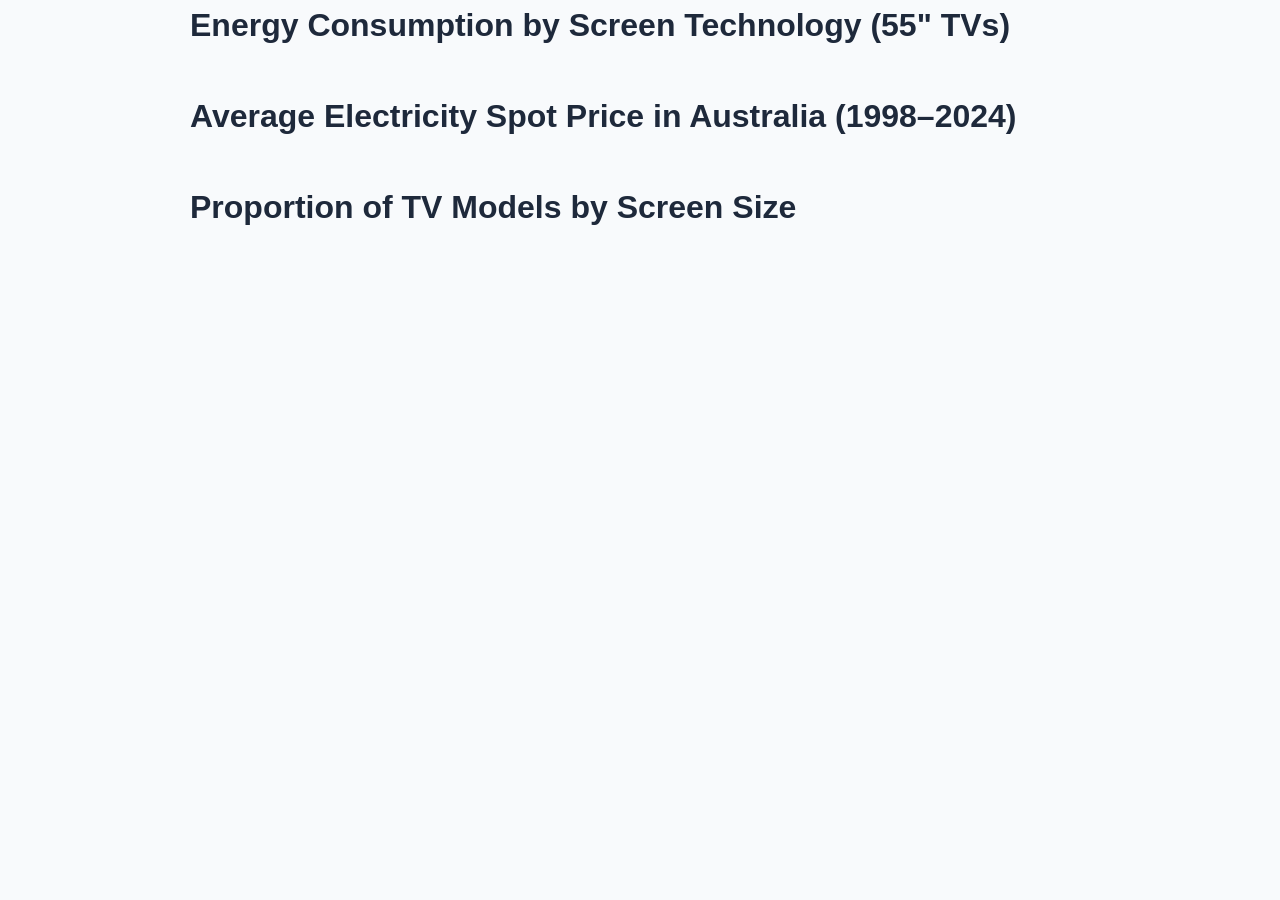
<file: Exercise 5/index.html>
<!DOCTYPE html>
<html lang="en">
<head>
    <meta charset="UTF-8">
    <meta name="viewport" content="width=device-width, initial-scale=1.0">
    <title>Exercise 5.3 - Donut Chart</title>
    <link rel="stylesheet" href="css/style.css">
</head>
<body>
    <div class="responsive-svg-container">
        <h1>Energy Consumption by Screen Technology (55" TVs)</h1>
        <!-- 5.1 Bar Chart -->
        <div id="bar-chart"></div>

        <h1 style="margin-top: 40px;">Average Electricity Spot Price in Australia (1998–2024)</h1>
        <!-- 5.2 Line Chart -->
        <div id="line-chart"></div>

        <h1 style="margin-top: 40px;">Proportion of TV Models by Screen Size</h1>
        <!-- 5.3 Donut Chart Container -->
        <div id="donut-chart"></div>
    </div>

    <!-- D3 v7 Library -->
    <script src="https://d3js.org/d3.v7.min.js"></script>
    
    <!-- Scripts for all 3 charts -->
    <script src="js/vertical_bar_chart.js"></script>
    <script src="js/line-chart.js"></script>
    <script src="js/donut-chart.js"></script>
</body>
</html>
</file>
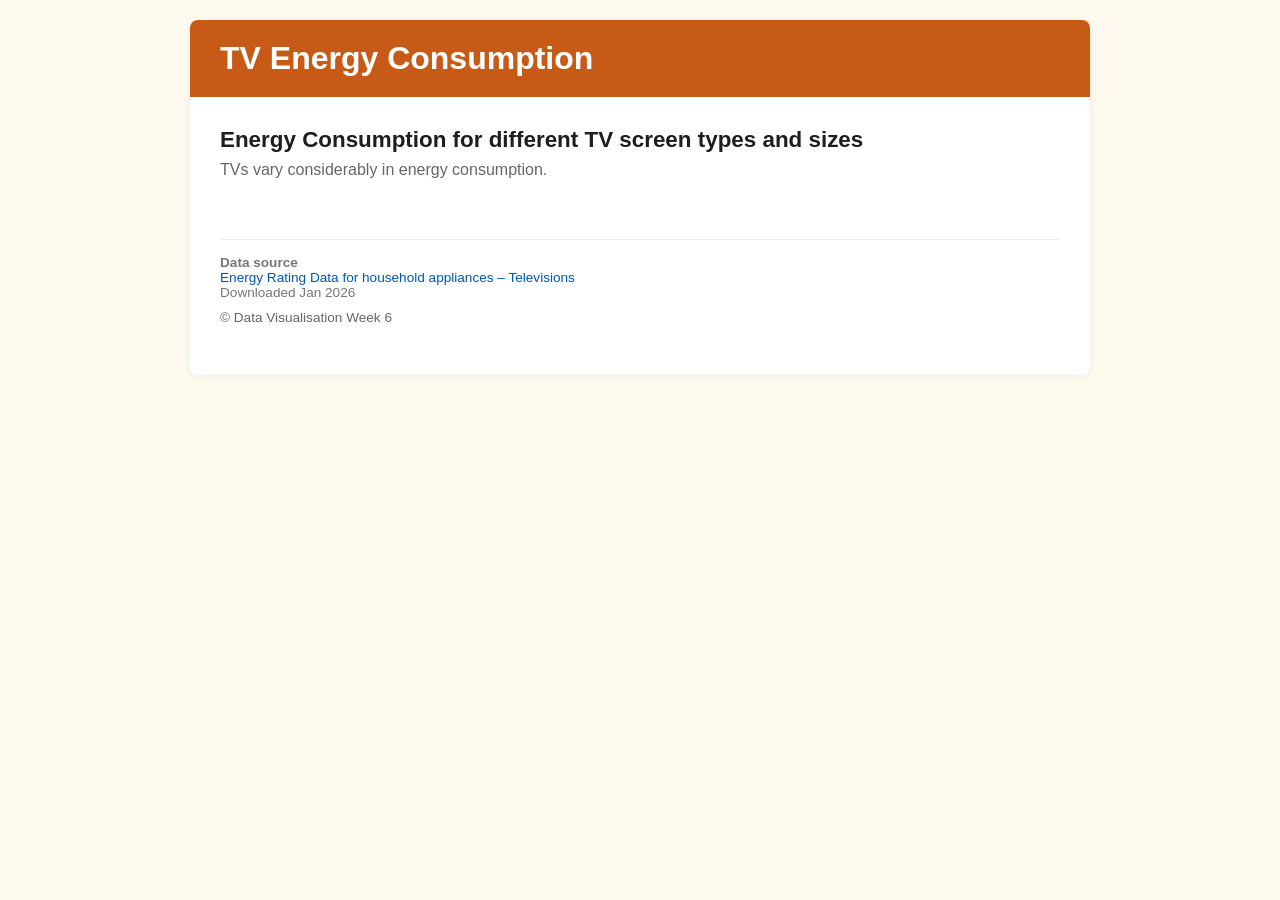
<file: Exercise 6/index.html>
<!DOCTYPE html>
<html lang="en">
<head>
    <meta charset="UTF-8">
    <meta name="viewport" content="width=device-width, initial-scale=1.0">
    <title>Exercise 6.3 - Scatterplot</title>
    <link rel="stylesheet" href="css/base.css">
    <link rel="stylesheet" href="css/visualisation.css">
</head>
<body>

    <div class="container">
        <header class="header-banner">
            <h1>TV Energy Consumption</h1>
        </header>

        <main class="content-body">
            <h2>Energy Consumption for different TV screen types and sizes</h2>
            <p>TVs vary considerably in energy consumption.</p>

            <!-- Top Screen Tech Filters -->
            <div id="filters_screen"></div>

            <!-- Histogram Container -->
            <div id="histogram" class="responsive-svg-container"></div>

            <!-- Bottom Screen Size Filters -->
            <div id="filters_size"></div>

            <!-- Step: Scatterplot Container -->
            <div id="scatterplot" class="responsive-svg-container" style="margin-top: 40px;"></div>

            <footer>
                <strong>Data source</strong><br>
                <a href="#">Energy Rating Data for household appliances – Televisions</a><br>
                <span>Downloaded Jan 2026</span>
                <p style="margin-top: 10px;">&copy; Data Visualisation Week 6</p>
            </footer>
        </main>
    </div>

    <!-- D3 Library -->
    <script src="https://d3js.org/d3.v7.min.js"></script>

    <!-- JS Files in strict order -->
    <script src="js/shared-constants.js"></script>
    <script src="js/histogram.js"></script>
    <script src="js/scatterplot.js"></script>
    <script src="js/interactions.js"></script>
    <script src="js/load-data.js"></script>
</body>
</html>
</file>
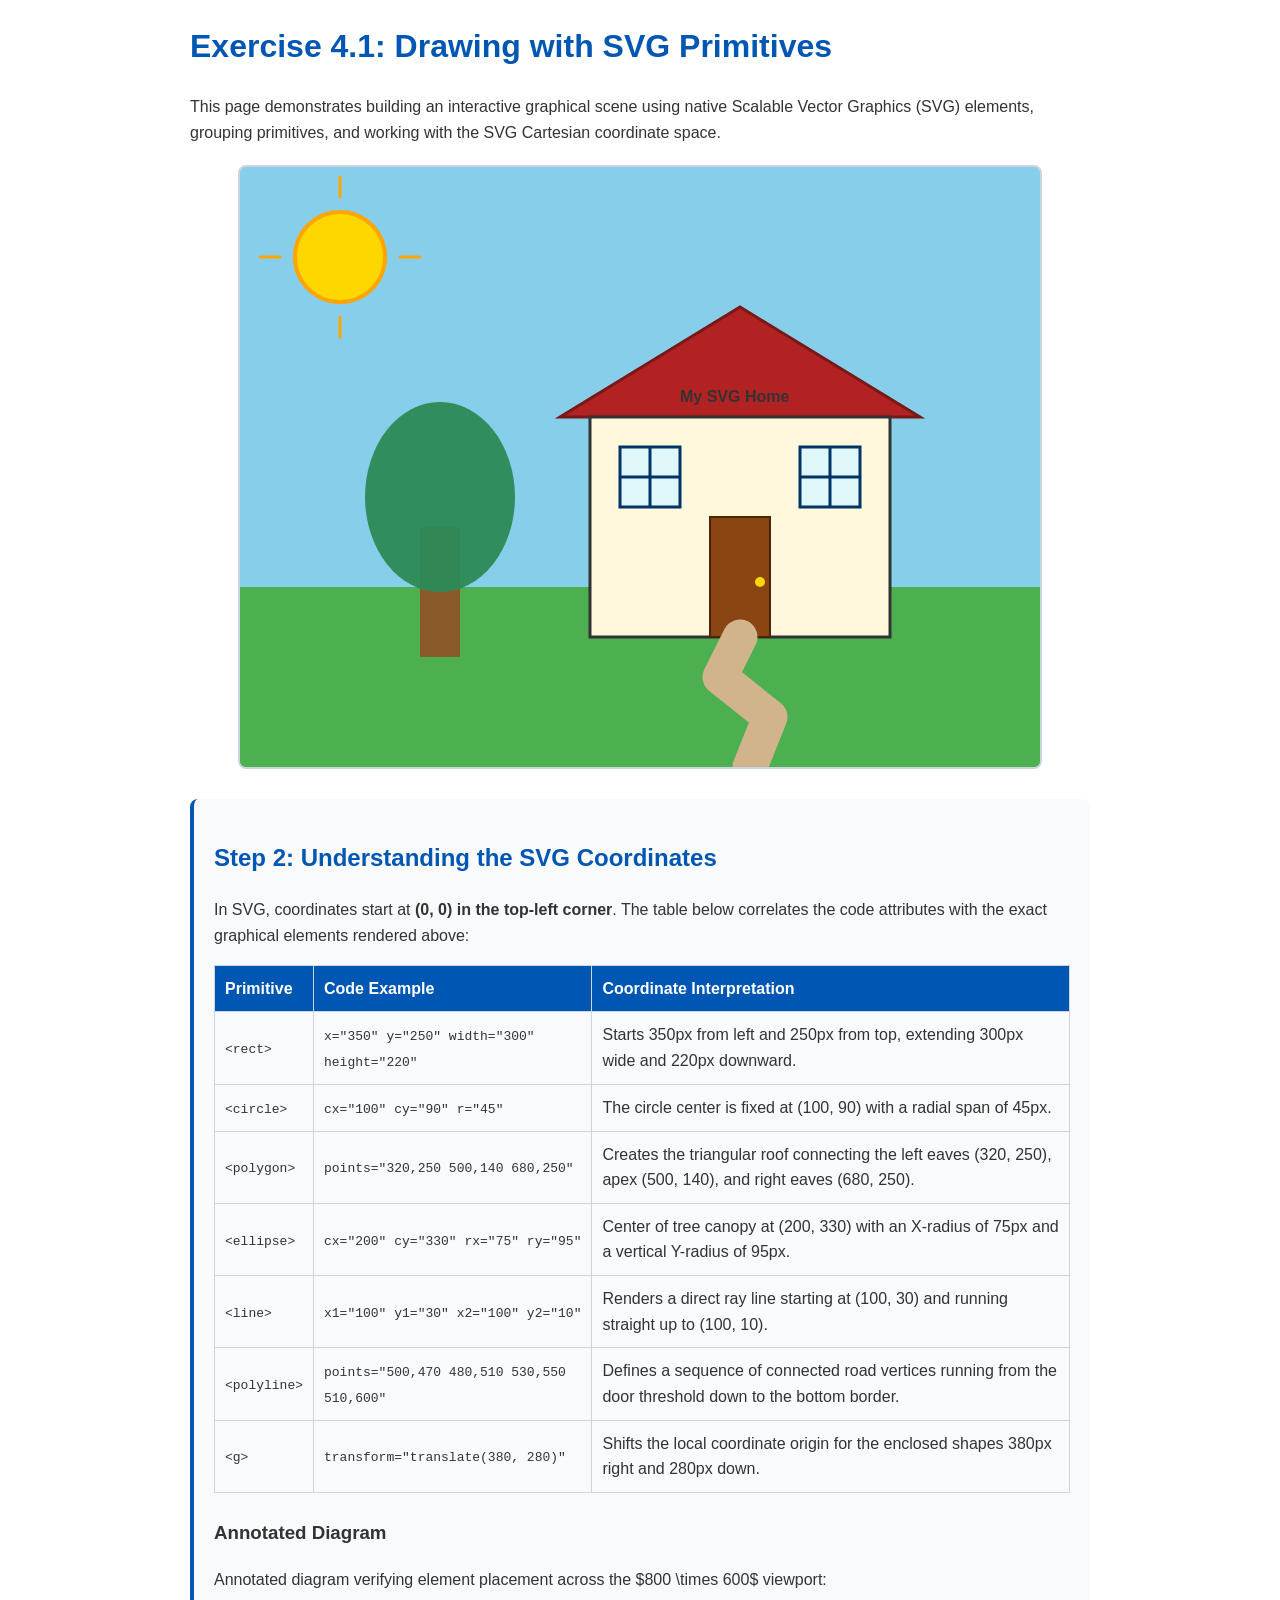
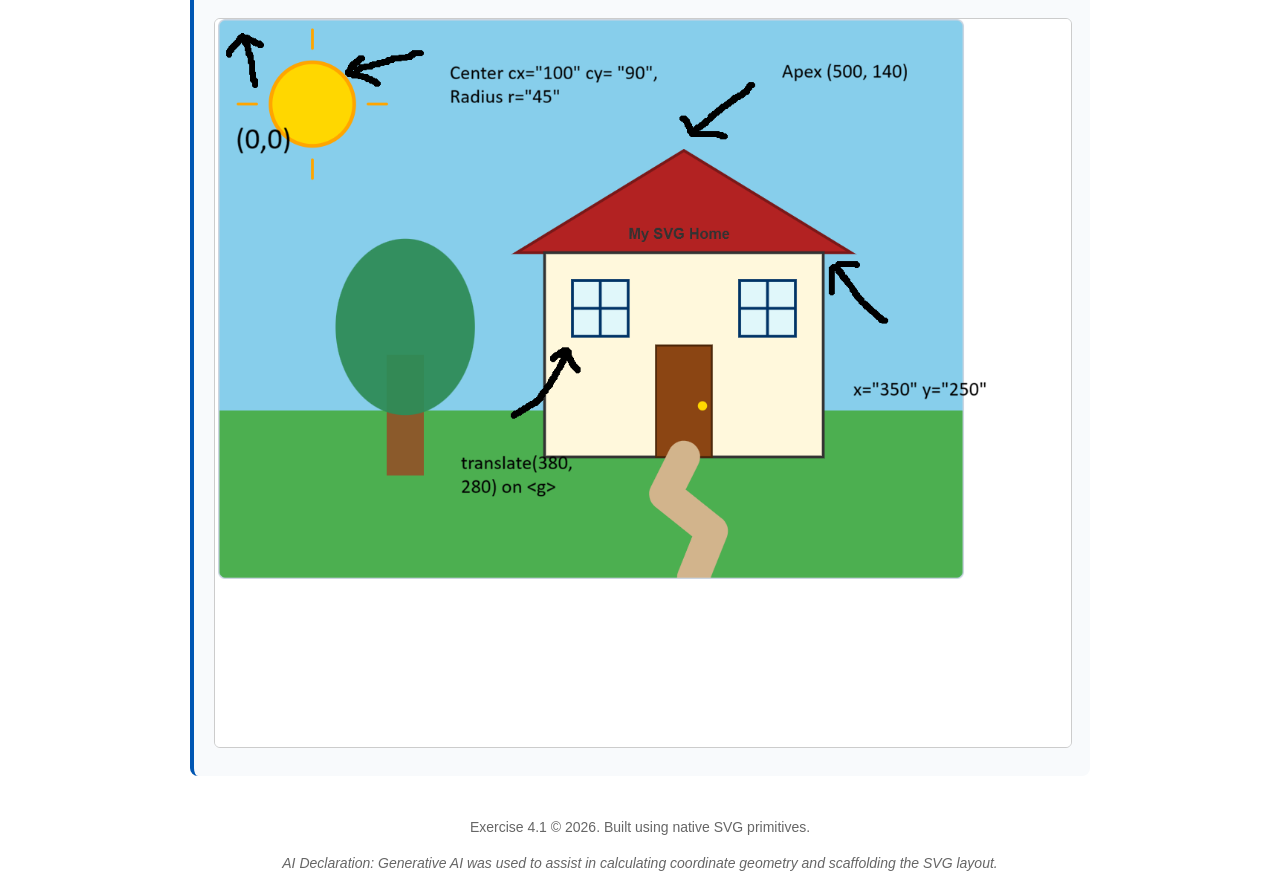
<file: Exercise 4/Exercise 4.1/index.html>
<!DOCTYPE html>
<html lang="en">
<head>
    <meta charset="UTF-8">
    <meta name="viewport" content="width=device-width, initial-scale=1.0">
    <title>Exercise 4.1 - SVG Primitives and Coordinates</title>
    <style>
        body {
            font-family: Arial, sans-serif;
            margin: 20px auto;
            max-width: 900px;
            color: #333;
            line-height: 1.6;
        }

        h1, h2 {
            color: #0056b3;
        }

        .svg-container {
            border: 2px solid #cbd5e1;
            border-radius: 8px;
            background-color: #87CEEB; /* Sky blue background */
            display: block;
            margin: 20px auto;
        }

        .annotation-section {
            background-color: #f8fafc;
            padding: 20px;
            border-radius: 8px;
            border-left: 4px solid #0056b3;
            margin-top: 30px;
        }

        table {
            width: 100%;
            border-collapse: collapse;
            margin-top: 15px;
        }

        th, td {
            border: 1px solid #cbd5e1;
            padding: 10px;
            text-align: left;
        }

        th {
            background-color: #0056b3;
            color: white;
        }

        .annotated-img {
            max-width: 100%;
            height: auto;
            border: 1px solid #ccc;
            border-radius: 6px;
            margin-top: 10px;
        }
    </style>
</head>
<body>

    <h1>Exercise 4.1: Drawing with SVG Primitives</h1>
    <p>This page demonstrates building an interactive graphical scene using native Scalable Vector Graphics (SVG) elements, grouping primitives, and working with the SVG Cartesian coordinate space.</p>

    <!-- The SVG Drawing -->
    <svg class="svg-container" width="800" height="600" viewBox="0 0 800 600">

        <!-- Background Lawn: <rect> -->
        <rect x="0" y="420" width="800" height="180" fill="#4CAF50" />

        <!-- Sun: <circle> -->
        <circle cx="100" cy="90" r="45" fill="#FFD700" stroke="#FFA500" stroke-width="4" />

        <!-- Sun Rays: <line> -->
        <line x1="100" y1="30" x2="100" y2="10" stroke="#FFA500" stroke-width="3" stroke-linecap="round" />
        <line x1="100" y1="150" x2="100" y2="170" stroke="#FFA500" stroke-width="3" stroke-linecap="round" />
        <line x1="40" y1="90" x2="20" y2="90" stroke="#FFA500" stroke-width="3" stroke-linecap="round" />
        <line x1="160" y1="90" x2="180" y2="90" stroke="#FFA500" stroke-width="3" stroke-linecap="round" />

        <!-- Chimney: <rect> -->
        <rect x="520" y="190" width="40" height="80" fill="#8B4513" stroke="#5C2E0B" stroke-width="2" />

        <!-- Roof: <polygon> -->
        <polygon points="320,250 500,140 680,250" fill="#B22222" stroke="#7A1818" stroke-width="3" />

        <!-- House Main Walls: <rect> -->
        <rect x="350" y="250" width="300" height="220" fill="#FFF8DC" stroke="#333333" stroke-width="3" />

        <!-- Front Door: <rect> -->
        <rect x="470" y="350" width="60" height="120" fill="#8B4513" stroke="#4A2508" stroke-width="2" />

        <!-- Doorknob: <circle> -->
        <circle cx="520" cy="415" r="5" fill="#FFD700" />

        <!-- Winding Garden Path: <polyline> -->
        <polyline points="500,470 480,510 530,550 510,600" fill="none" stroke="#D2B48C" stroke-width="35" stroke-linecap="round" stroke-linejoin="round" />

        <!-- Tree Trunk: <rect> -->
        <rect x="180" y="360" width="40" height="130" fill="#8B5A2B" />

        <!-- Tree Foliage: <ellipse> -->
        <ellipse cx="200" cy="330" rx="75" ry="95" fill="#2E8B57" opacity="0.95" />

        <!-- ======================================================= -->
        <!-- Step 4: Group Element <g> with Windows                   -->
        <!-- Styling applied universally; positioned via transform   -->
        <!-- ======================================================= -->
        <g id="house-windows" fill="#E0F7FA" stroke="#003366" stroke-width="3">

            <!-- Window 1: Left Window positioned via translation -->
            <g transform="translate(380, 280)">
                <rect x="0" y="0" width="60" height="60" />
                <line x1="30" y1="0" x2="30" y2="60" />
                <line x1="0" y1="30" x2="60" y2="30" />
            </g>

            <!-- Window 2: Right Window positioned via translation -->
            <g transform="translate(560, 280)">
                <rect x="0" y="0" width="60" height="60" />
                <line x1="30" y1="0" x2="30" y2="60" />
                <line x1="0" y1="30" x2="60" y2="30" />
            </g>
        </g>

        <!-- Welcome Text: <text> -->
        <text x="440" y="235" font-family="Arial" font-size="16" font-weight="bold" fill="#333333">My SVG Home</text>
    </svg>

    <!-- Step 2: Coordinate Explanations and Annotated Image Placeholder -->
    <section class="annotation-section">
        <h2>Step 2: Understanding the SVG Coordinates</h2>
        <p>In SVG, coordinates start at <strong>(0, 0) in the top-left corner</strong>. The table below correlates the code attributes with the exact graphical elements rendered above:</p>

        <table>
            <thead>
                <tr>
                    <th>Primitive</th>
                    <th>Code Example</th>
                    <th>Coordinate Interpretation</th>
                </tr>
            </thead>
            <tbody>
                <tr>
                    <td><code>&lt;rect&gt;</code></td>
                    <td><code>x="350" y="250" width="300" height="220"</code></td>
                    <td>Starts 350px from left and 250px from top, extending 300px wide and 220px downward.</td>
                </tr>
                <tr>
                    <td><code>&lt;circle&gt;</code></td>
                    <td><code>cx="100" cy="90" r="45"</code></td>
                    <td>The circle center is fixed at (100, 90) with a radial span of 45px.</td>
                </tr>
                <tr>
                    <td><code>&lt;polygon&gt;</code></td>
                    <td><code>points="320,250 500,140 680,250"</code></td>
                    <td>Creates the triangular roof connecting the left eaves (320, 250), apex (500, 140), and right eaves (680, 250).</td>
                </tr>
                <tr>
                    <td><code>&lt;ellipse&gt;</code></td>
                    <td><code>cx="200" cy="330" rx="75" ry="95"</code></td>
                    <td>Center of tree canopy at (200, 330) with an X-radius of 75px and a vertical Y-radius of 95px.</td>
                </tr>
                <tr>
                    <td><code>&lt;line&gt;</code></td>
                    <td><code>x1="100" y1="30" x2="100" y2="10"</code></td>
                    <td>Renders a direct ray line starting at (100, 30) and running straight up to (100, 10).</td>
                </tr>
                <tr>
                    <td><code>&lt;polyline&gt;</code></td>
                    <td><code>points="500,470 480,510 530,550 510,600"</code></td>
                    <td>Defines a sequence of connected road vertices running from the door threshold down to the bottom border.</td>
                </tr>
                <tr>
                    <td><code>&lt;g&gt;</code></td>
                    <td><code>transform="translate(380, 280)"</code></td>
                    <td>Shifts the local coordinate origin for the enclosed shapes 380px right and 280px down.</td>
                </tr>
            </tbody>
        </table>

        <h3 style="margin-top: 25px;">Annotated Diagram</h3>
        <p>Annotated diagram verifying element placement across the $800 \times 600$ viewport:</p>
        <!-- Place your annotated screenshot here as required by Step 2 -->
        <img src="annotated-coordinates.png" alt="Annotated SVG Coordinate Diagram" class="annotated-img" onerror="this.style.display='none'; this.nextElementSibling.style.display='block';">
        <div style="display: none; padding: 20px; border: 1px dashed #94a3b8; background: #fff; text-align: center; color: #64748b;">
            <em>[Take a screenshot of the house above, draw coordinate arrows pointing to (0,0), cx/cy, and x/y points using Paint or Draw.io, save it as <code>annotated-coordinates.png</code>, and place it in your root directory].</em>
        </div>
    </section>

    <footer style="margin-top: 40px; text-align: center; font-size: 14px; color: #666;">
        <p>Exercise 4.1 &copy; 2026. Built using native SVG primitives.</p>
        <p><em>AI Declaration: Generative AI was used to assist in calculating coordinate geometry and scaffolding the SVG layout.</em></p>
    </footer>

</body>
</html>
</file>
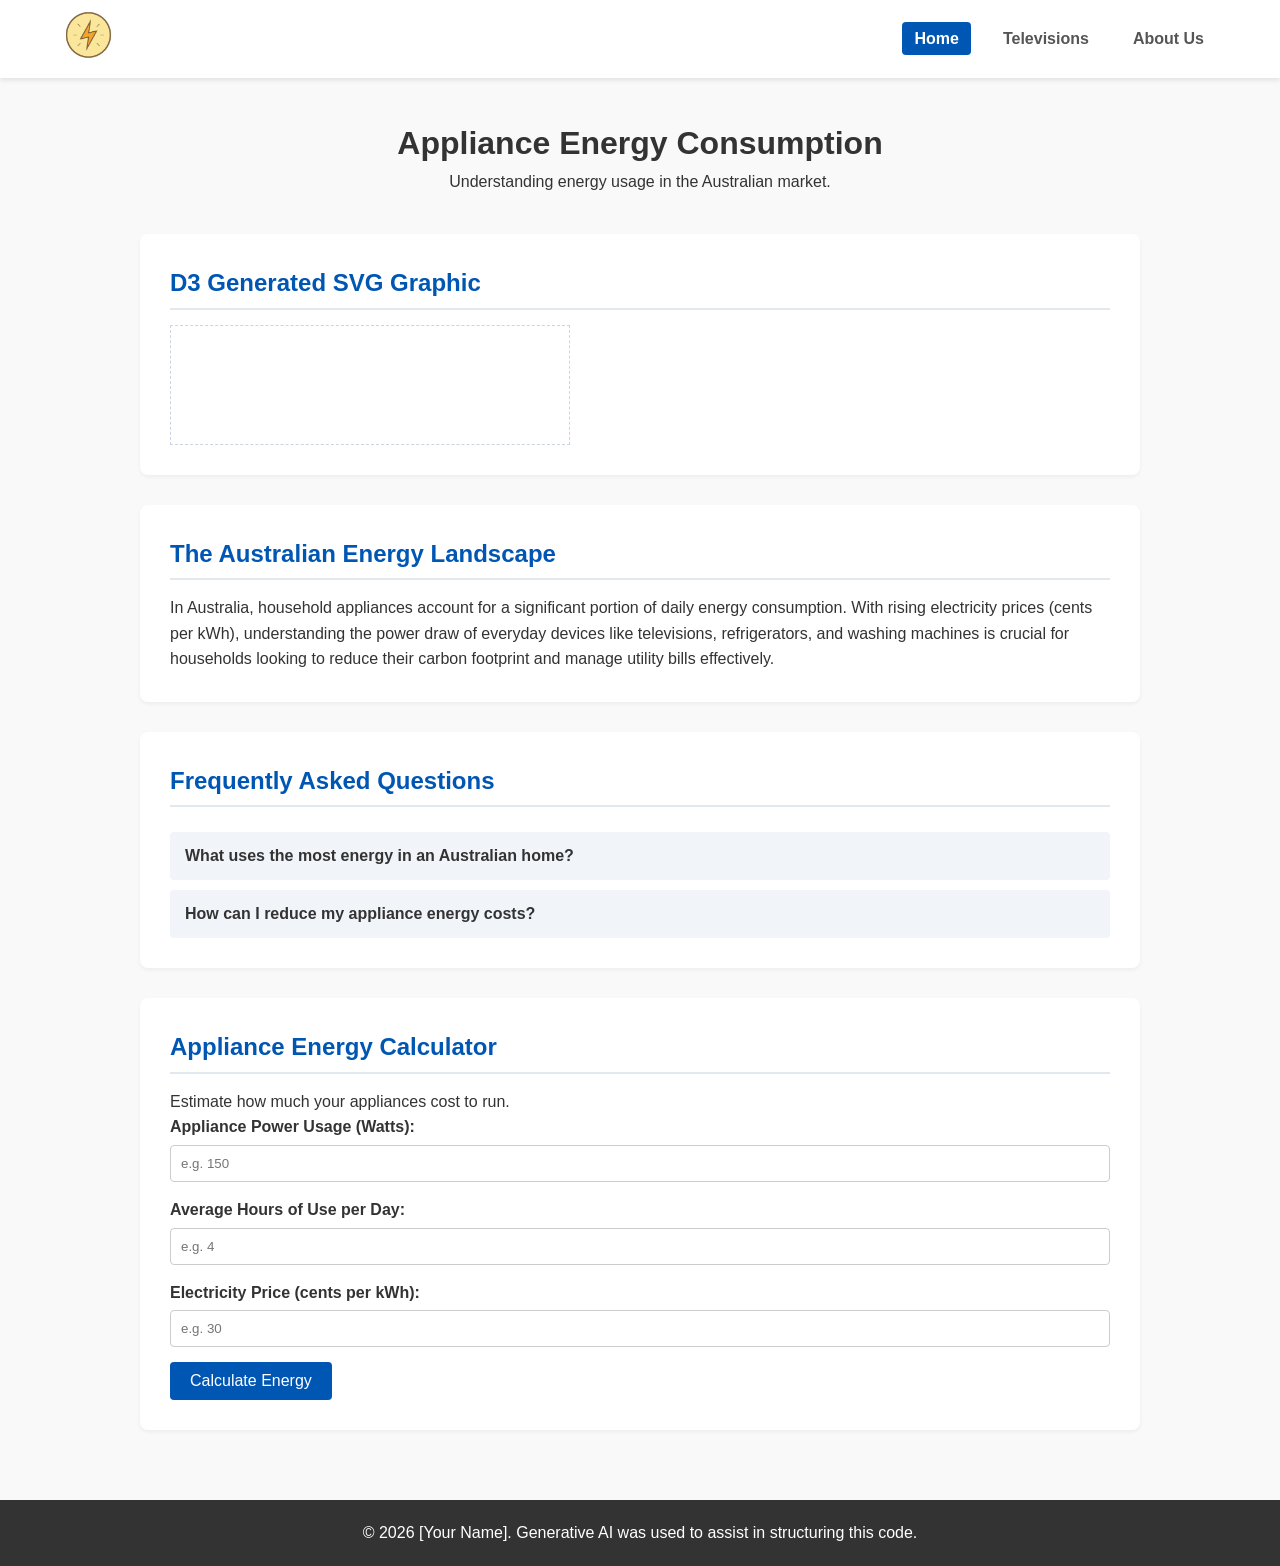
<file: Exercise 4/Exercise 4.2/energy-webpage-v1/index.html>
<!DOCTYPE html>
<html lang="en">
<head>
    <meta charset="UTF-8">
    <meta name="viewport" content="width=device-width, initial-scale=1.0">
    <title>Home - Appliance Energy Consumption</title>
    <link rel="stylesheet" href="assets/css/style.css">
</head>
<body>
    <nav>
        <div class="nav-container">
            <a href="index.html" class="logo-link">
                <img src="assets/img/PowerIcon.png" alt="Power Logo" class="logo">
            </a>
            <ul class="nav-links">
                <li><a href="index.html" class="active">Home</a></li>
                <li><a href="televisions.html">Televisions</a></li>
                <li><a href="about.html">About Us</a></li>
            </ul>
        </div>
    </nav>

    <main class="container">
        <header class="page-header">
            <!-- Step 2 Target: Handled by D3 to change color to green -->
            <h1>Appliance Energy Consumption</h1>
            <p>Understanding energy usage in the Australian market.</p>
        </header>

        <!-- Step 4 Target: SVG Container for D3 shape injection -->
        <section class="content-section">
            <h2>D3 Generated SVG Graphic</h2>
            <svg id="d3-canvas" width="400" height="120" style="border: 1px dashed #cbd5e1; background: #fff; display: block; margin-top: 10px;"></svg>
        </section>

        <!-- Step 3 Target: Content section with id="d3-text-target" -->
        <section id="d3-text-target" class="content-section">
            <h2>The Australian Energy Landscape</h2>
            <p>In Australia, household appliances account for a significant portion of daily energy consumption. With rising electricity prices (cents per kWh), understanding the power draw of everyday devices like televisions, refrigerators, and washing machines is crucial for households looking to reduce their carbon footprint and manage utility bills effectively.</p>
        </section>

        <!-- FAQ Section -->
        <section class="content-section">
            <h2>Frequently Asked Questions</h2>
            <div class="faq-container">
                <button class="faq-question">What uses the most energy in an Australian home?</button>
                <div class="faq-answer">
                    <p>Heating and cooling usually account for the largest portion of household energy use, often up to 40%, followed by water heating and appliances.</p>
                </div>

                <button class="faq-question">How can I reduce my appliance energy costs?</button>
                <div class="faq-answer">
                    <p>You can reduce costs by purchasing appliances with a high Energy Rating label, turning off appliances at the wall to avoid standby power, and using them during off-peak hours.</p>
                </div>
            </div>
        </section>

        <!-- Appliance Energy Calculator Section -->
        <section class="content-section calculator-section">
            <h2>Appliance Energy Calculator</h2>
            <p>Estimate how much your appliances cost to run.</p>
            
            <form id="energy-form">
                <div class="form-group">
                    <label for="wattage">Appliance Power Usage (Watts):</label>
                    <input type="number" id="wattage" placeholder="e.g. 150" min="1" required>
                </div>
                
                <div class="form-group">
                    <label for="hours">Average Hours of Use per Day:</label>
                    <input type="number" id="hours" placeholder="e.g. 4" min="0.1" step="0.1" required>
                </div>
                
                <div class="form-group">
                    <label for="price">Electricity Price (cents per kWh):</label>
                    <input type="number" id="price" placeholder="e.g. 30" min="1" step="0.1" required>
                </div>

                <button type="submit" class="btn">Calculate Energy</button>
                <div id="error-message" class="error hidden">Please enter valid numbers for all fields.</div>
            </form>

            <div id="results-panel" class="results-panel hidden">
                <h3>Estimated Consumption & Cost</h3>
                <p><strong>Daily Consumption:</strong> <span id="res-daily-kwh">0</span> kWh</p>
                <p><strong>Yearly Consumption:</strong> <span id="res-yearly-kwh">0</span> kWh</p>
                <p><strong>Daily Cost:</strong> $<span id="res-daily-cost">0.00</span></p>
                <p><strong>Yearly Cost:</strong> $<span id="res-yearly-cost">0.00</span></p>
            </div>
        </section>
    </main>

    <footer>
        <div class="container">
            <p>&copy; <span id="current-year"></span> [Your Name]. Generative AI was used to assist in structuring this code.</p>
        </div>
    </footer>

    <!-- 1. Original Website Interactivity (FAQ & Calculator) -->
    <script src="assets/js/scripts.js"></script>

    <!-- 2. Step 1: D3.js v7 CDN library -->
    <script src="https://d3js.org/d3.v7.min.js"></script>

    <!-- 3. Step 1: Custom D3 Manipulation Code -->
    <script src="assets/js/main.js"></script>
</body>
</html>
</file>
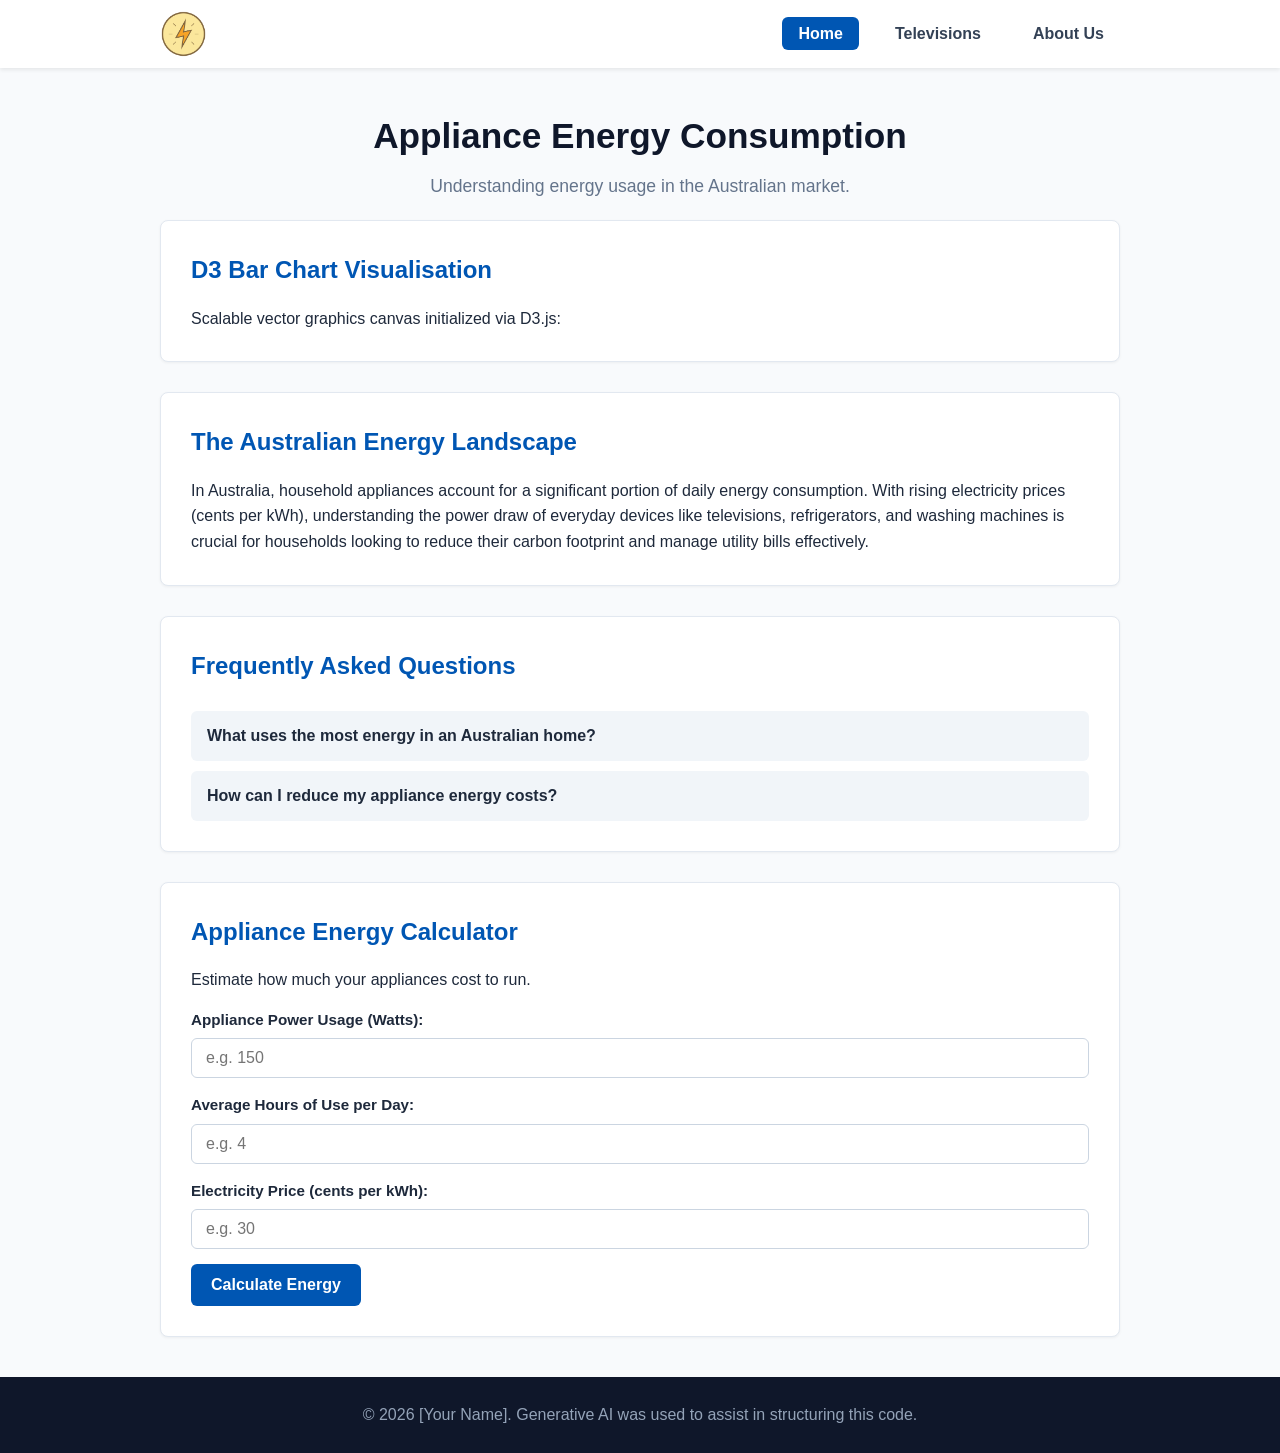
<file: Exercise 4/Exercise 4.3/energy-webpage-v1/index.html>
<!DOCTYPE html>
<html lang="en">
<head>
    <meta charset="UTF-8">
    <meta name="viewport" content="width=device-width, initial-scale=1.0">
    <title>Home - Appliance Energy Consumption</title>
    <link rel="stylesheet" href="assets/css/style.css">
</head>
<body>
    <nav>
        <div class="nav-container">
            <a href="index.html" class="logo-link">
                <img src="assets/img/PowerIcon.png" alt="Power Logo" class="logo">
            </a>
            <ul class="nav-links">
                <li><a href="index.html" class="active">Home</a></li>
                <li><a href="televisions.html">Televisions</a></li>
                <li><a href="about.html">About Us</a></li>
            </ul>
        </div>
    </nav>

    <main class="container">
        <header class="page-header">
            <h1>Appliance Energy Consumption</h1>
            <p>Understanding energy usage in the Australian market.</p>
        </header>

        <!-- Step 2: Container for the responsive D3 Chart -->
        <section class="content-section">
            <h2>D3 Bar Chart Visualisation</h2>
            <p>Scalable vector graphics canvas initialized via D3.js:</p>
            <div class="responsive-svg-container"></div>
        </section>

        <!-- General Info Section -->
        <section class="content-section">
            <h2>The Australian Energy Landscape</h2>
            <p>In Australia, household appliances account for a significant portion of daily energy consumption. With rising electricity prices (cents per kWh), understanding the power draw of everyday devices like televisions, refrigerators, and washing machines is crucial for households looking to reduce their carbon footprint and manage utility bills effectively.</p>
        </section>

        <!-- FAQ Section -->
        <section class="content-section">
            <h2>Frequently Asked Questions</h2>
            <div class="faq-container">
                <button class="faq-question">What uses the most energy in an Australian home?</button>
                <div class="faq-answer">
                    <p>Heating and cooling usually account for the largest portion of household energy use, often up to 40%, followed by water heating and appliances.</p>
                </div>

                <button class="faq-question">How can I reduce my appliance energy costs?</button>
                <div class="faq-answer">
                    <p>You can reduce costs by purchasing appliances with a high Energy Rating label, turning off appliances at the wall to avoid standby power, and using them during off-peak hours.</p>
                </div>
            </div>
        </section>

        <!-- Appliance Energy Calculator -->
        <section class="content-section calculator-section">
            <h2>Appliance Energy Calculator</h2>
            <p>Estimate how much your appliances cost to run.</p>
            
            <form id="energy-form">
                <div class="form-group">
                    <label for="wattage">Appliance Power Usage (Watts):</label>
                    <input type="number" id="wattage" placeholder="e.g. 150" min="1" required>
                </div>
                
                <div class="form-group">
                    <label for="hours">Average Hours of Use per Day:</label>
                    <input type="number" id="hours" placeholder="e.g. 4" min="0.1" step="0.1" required>
                </div>
                
                <div class="form-group">
                    <label for="price">Electricity Price (cents per kWh):</label>
                    <input type="number" id="price" placeholder="e.g. 30" min="1" step="0.1" required>
                </div>

                <button type="submit" class="btn">Calculate Energy</button>
                <div id="error-message" class="error hidden">Please enter valid numbers for all fields.</div>
            </form>

            <div id="results-panel" class="results-panel hidden">
                <h3>Estimated Consumption & Cost</h3>
                <p><strong>Daily Consumption:</strong> <span id="res-daily-kwh">0</span> kWh</p>
                <p><strong>Yearly Consumption:</strong> <span id="res-yearly-kwh">0</span> kWh</p>
                <p><strong>Daily Cost:</strong> $<span id="res-daily-cost">0.00</span></p>
                <p><strong>Yearly Cost:</strong> $<span id="res-yearly-cost">0.00</span></p>
            </div>
        </section>
    </main>

    <footer>
        <div class="container">
            <p>&copy; <span id="current-year"></span> [Your Name]. Generative AI was used to assist in structuring this code.</p>
        </div>
    </footer>

    <!-- Scripts -->
    <script src="assets/js/scripts.js"></script>
    <script src="https://d3js.org/d3.v7.min.js"></script>
    <script src="assets/js/main.js"></script>
</body>
</html>
</file>
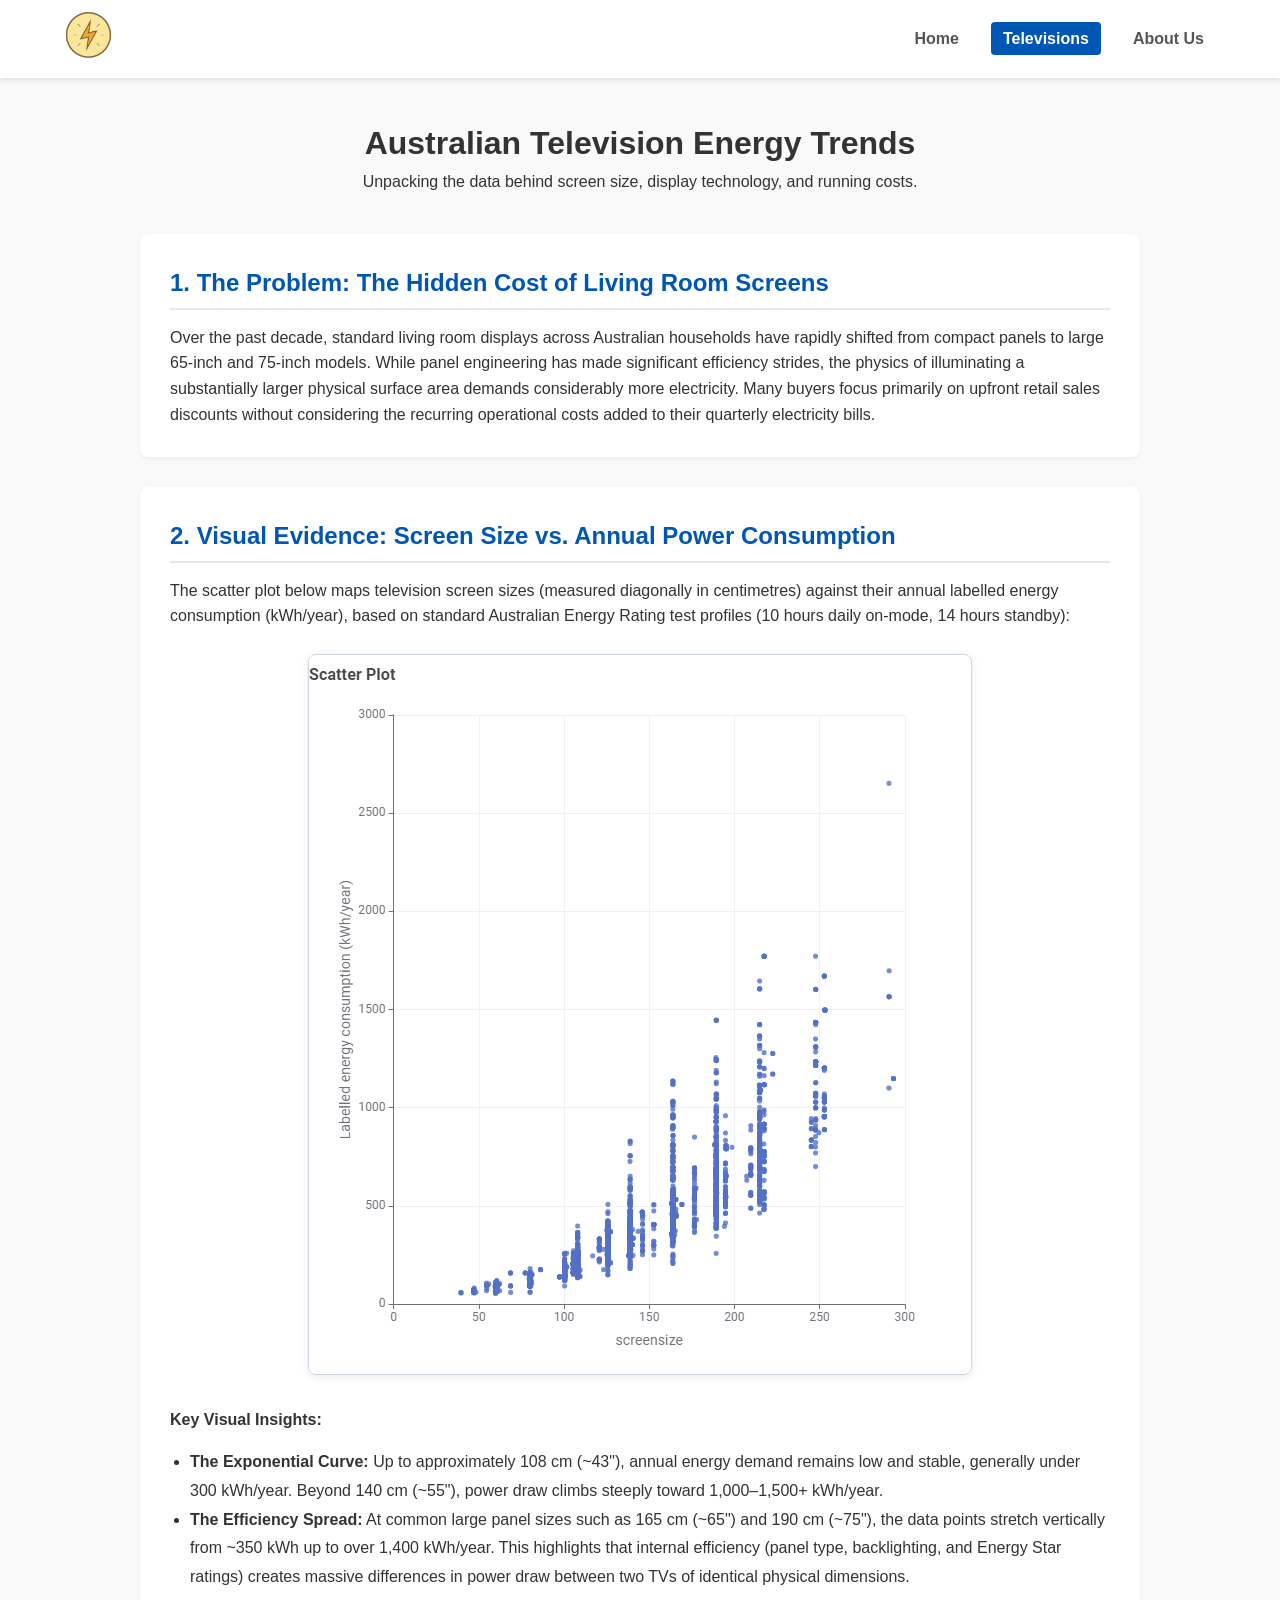
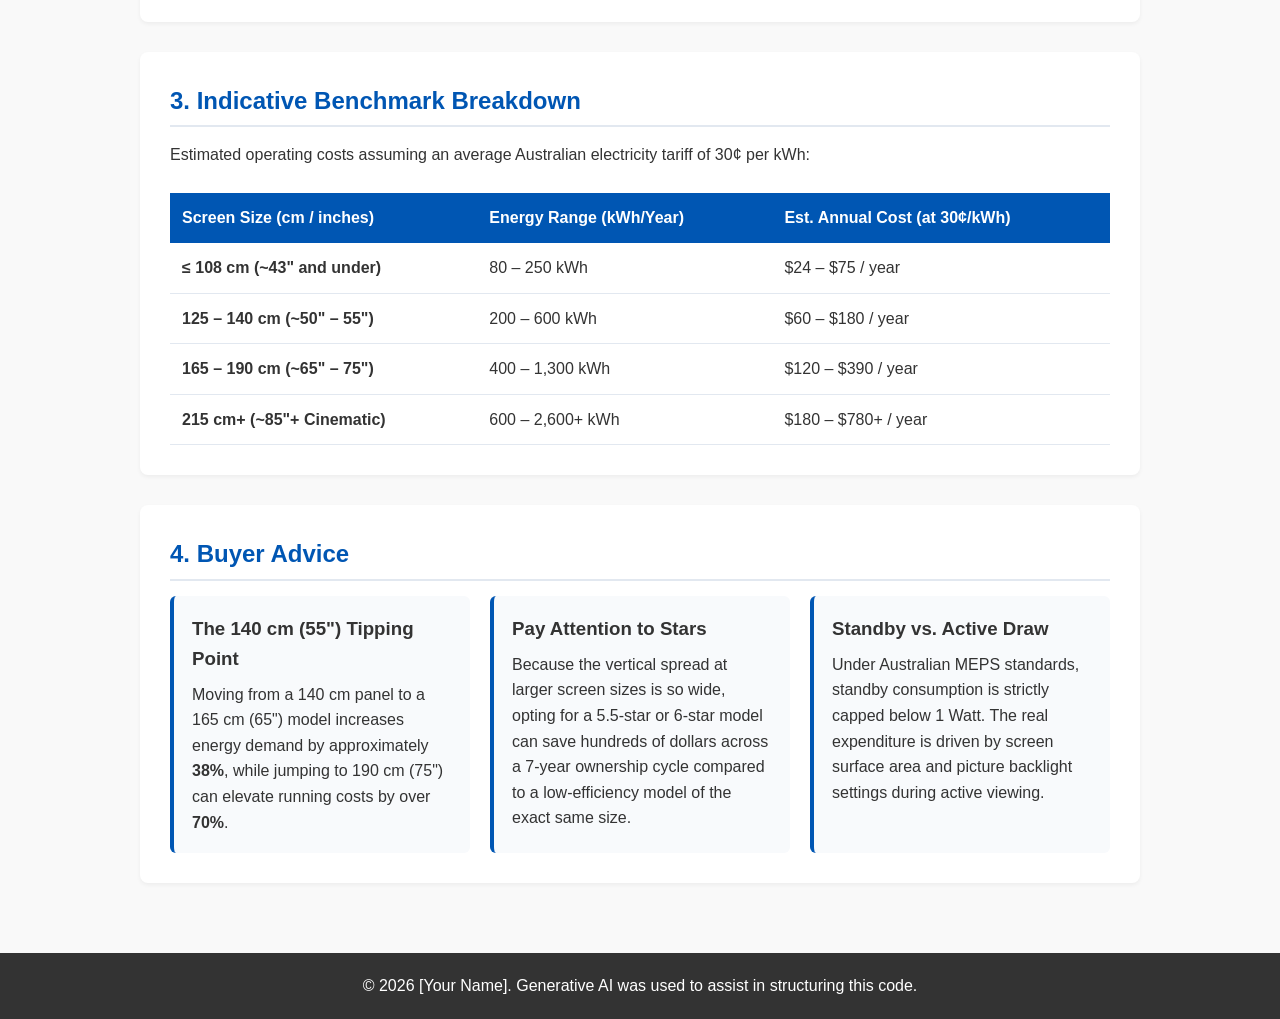
<file: Exercise 3/energy-webpage-v1/televisions.html>
<!DOCTYPE html>
<html lang="en">
<head>
    <meta charset="UTF-8">
    <meta name="viewport" content="width=device-width, initial-scale=1.0">
    <title>Televisions - Appliance Energy Consumption</title>
    <!-- Relative path matching the assets directory -->
    <link rel="stylesheet" href="assets/css/style.css">
</head>
<body>
    <nav>
        <div class="nav-container">
            <a href="index.html" class="logo-link">
                <!-- Ensure PowerIcon.png is located in assets/img/ -->
                <img src="assets/img/PowerIcon.png" alt="Power Logo" class="logo">
            </a>
            <ul class="nav-links">
                <li><a href="index.html">Home</a></li>
                <li><a href="televisions.html" class="active">Televisions</a></li>
                <li><a href="about.html">About Us</a></li>
            </ul>
        </div>
    </nav>

    <main class="container">
        <header class="page-header">
            <h1>Australian Television Energy Trends</h1>
            <p>Unpacking the data behind screen size, display technology, and running costs.</p>
        </header>

        <!-- Chapter 1: The Context -->
        <section class="content-section">
            <h2>1. The Problem: The Hidden Cost of Living Room Screens</h2>
            <p>Over the past decade, standard living room displays across Australian households have rapidly shifted from compact panels to large 65-inch and 75-inch models. While panel engineering has made significant efficiency strides, the physics of illuminating a substantially larger physical surface area demands considerably more electricity. Many buyers focus primarily on upfront retail sales discounts without considering the recurring operational costs added to their quarterly electricity bills.</p>
        </section>

        <!-- Chapter 2: The Scatter Plot Evidence -->
        <section class="content-section">
            <h2>2. Visual Evidence: Screen Size vs. Annual Power Consumption</h2>
            <p>The scatter plot below maps television screen sizes (measured diagonally in centimetres) against their annual labelled energy consumption (kWh/year), based on standard Australian Energy Rating test profiles (10 hours daily on-mode, 14 hours standby):</p>
            
            <div style="text-align: center; margin: 25px 0;">
                <!-- Ensure your chart image is saved as tv-chart.png in assets/img/ -->
                <img src="assets/img/tv-chart.png" alt="TV Screen Size vs Energy Consumption Scatter Plot" style="max-width: 100%; height: auto; border: 1px solid #cbd5e1; border-radius: 8px; box-shadow: 0 2px 8px rgba(0,0,0,0.08);">
            </div>

            <p><strong>Key Visual Insights:</strong></p>
            <ul style="margin: 15px 0 0 20px; line-height: 1.8;">
                <li><strong>The Exponential Curve:</strong> Up to approximately 108 cm (~43"), annual energy demand remains low and stable, generally under 300 kWh/year. Beyond 140 cm (~55"), power draw climbs steeply toward 1,000–1,500+ kWh/year.</li>
                <li><strong>The Efficiency Spread:</strong> At common large panel sizes such as 165 cm (~65") and 190 cm (~75"), the data points stretch vertically from ~350 kWh up to over 1,400 kWh/year. This highlights that internal efficiency (panel type, backlighting, and Energy Star ratings) creates massive differences in power draw between two TVs of identical physical dimensions.</li>
            </ul>
        </section>

        <!-- Chapter 3: Benchmark Breakdown -->
        <section class="content-section">
            <h2>3. Indicative Benchmark Breakdown</h2>
            <p>Estimated operating costs assuming an average Australian electricity tariff of 30¢ per kWh:</p>
            <br>
            <table style="width: 100%; border-collapse: collapse; text-align: left;">
                <thead>
                    <tr style="background-color: #0056b3; color: white;">
                        <th style="padding: 12px;">Screen Size (cm / inches)</th>
                        <th style="padding: 12px;">Energy Range (kWh/Year)</th>
                        <th style="padding: 12px;">Est. Annual Cost (at 30¢/kWh)</th>
                    </tr>
                </thead>
                <tbody>
                    <tr style="border-bottom: 1px solid #e2e8f0;">
                        <td style="padding: 12px; font-weight: bold;">≤ 108 cm (~43" and under)</td>
                        <td style="padding: 12px;">80 – 250 kWh</td>
                        <td style="padding: 12px;">$24 – $75 / year</td>
                    </tr>
                    <tr style="border-bottom: 1px solid #e2e8f0;">
                        <td style="padding: 12px; font-weight: bold;">125 – 140 cm (~50" – 55")</td>
                        <td style="padding: 12px;">200 – 600 kWh</td>
                        <td style="padding: 12px;">$60 – $180 / year</td>
                    </tr>
                    <tr style="border-bottom: 1px solid #e2e8f0;">
                        <td style="padding: 12px; font-weight: bold;">165 – 190 cm (~65" – 75")</td>
                        <td style="padding: 12px;">400 – 1,300 kWh</td>
                        <td style="padding: 12px;">$120 – $390 / year</td>
                    </tr>
                    <tr style="border-bottom: 1px solid #e2e8f0;">
                        <td style="padding: 12px; font-weight: bold;">215 cm+ (~85"+ Cinematic)</td>
                        <td style="padding: 12px;">600 – 2,600+ kWh</td>
                        <td style="padding: 12px;">$180 – $780+ / year</td>
                    </tr>
                </tbody>
            </table>
        </section>

        <!-- Chapter 4: Consumer Action Points -->
        <section class="content-section">
            <h2>4. Buyer Advice</h2>
            <div style="display: grid; grid-template-columns: repeat(auto-fit, minmax(220px, 1fr)); gap: 20px; margin-top: 15px;">
                <div style="background: #f8fafc; padding: 18px; border-radius: 6px; border-left: 4px solid #0056b3;">
                    <h3 style="margin-bottom: 8px;">The 140 cm (55") Tipping Point</h3>
                    <p>Moving from a 140 cm panel to a 165 cm (65") model increases energy demand by approximately <strong>38%</strong>, while jumping to 190 cm (75") can elevate running costs by over <strong>70%</strong>.</p>
                </div>
                <div style="background: #f8fafc; padding: 18px; border-radius: 6px; border-left: 4px solid #0056b3;">
                    <h3 style="margin-bottom: 8px;">Pay Attention to Stars</h3>
                    <p>Because the vertical spread at larger screen sizes is so wide, opting for a 5.5-star or 6-star model can save hundreds of dollars across a 7-year ownership cycle compared to a low-efficiency model of the exact same size.</p>
                </div>
                <div style="background: #f8fafc; padding: 18px; border-radius: 6px; border-left: 4px solid #0056b3;">
                    <h3 style="margin-bottom: 8px;">Standby vs. Active Draw</h3>
                    <p>Under Australian MEPS standards, standby consumption is strictly capped below 1 Watt. The real expenditure is driven by screen surface area and picture backlight settings during active viewing.</p>
                </div>
            </div>
        </section>
    </main>

    <footer>
        <div class="container">
            <p>&copy; <span id="current-year"></span> [Your Name]. Generative AI was used to assist in structuring this code.</p>
        </div>
    </footer>

    <!-- Points to scripts.js in your assets directory -->
    <script src="assets/js/scripts.js"></script>
</body>
</html>
</file>
<file: Exercise 5/css/style.css>
* {
    margin: 0;
    padding: 0;
    box-sizing: border-box;
}

body {
    font-family: 'Segoe UI', Tahoma, Geneva, Verdana, sans-serif;
    line-height: 1.6;
    background-color: #f8fafc;
    color: #1e293b;
}

.container {
    max-width: 1000px;
    margin: 0 auto;
    padding: 0 20px;
}

/* Navigation Bar */
nav {
    background-color: #ffffff;
    box-shadow: 0 2px 4px rgba(0, 0, 0, 0.08);
    position: sticky;
    top: 0;
    z-index: 1000;
}

.nav-container {
    max-width: 1000px;
    margin: 0 auto;
    padding: 10px 20px;
    display: flex;
    justify-content: space-between;
    align-items: center;
}

.logo {
    height: 48px;
    width: auto;
    display: block;
}

.nav-links {
    list-style: none;
    display: flex;
    gap: 20px;
}

.nav-links a {
    text-decoration: none;
    color: #334155;
    font-weight: 600;
    padding: 8px 16px;
    border-radius: 6px;
    transition: background 0.2s, color 0.2s;
}

.nav-links a:hover {
    background-color: #f1f5f9;
    color: #0056b3;
}

.nav-links a.active {
    background-color: #0056b3;
    color: #ffffff;
}

/* Page Header */
.page-header {
    text-align: center;
    padding: 40px 0 20px 0;
}

.page-header h1 {
    font-size: 2.2rem;
    color: #0f172a;
    margin-bottom: 8px;
}

.page-header p {
    color: #64748b;
    font-size: 1.1rem;
}

/* Content Sections */
.content-section {
    background: #ffffff;
    border-radius: 8px;
    padding: 30px;
    margin-bottom: 30px;
    box-shadow: 0 1px 3px rgba(0, 0, 0, 0.05);
    border: 1px solid #e2e8f0;
}

.content-section h2 {
    color: #0056b3;
    margin-bottom: 16px;
    font-size: 1.5rem;
}

/* Step 2: Responsive SVG Container for D3 */
.responsive-svg-container {
    width: 100%;
    max-width: 900px;
    margin: 0 auto;
}

/* FAQ Component */
.faq-container {
    margin-top: 15px;
}

.faq-question {
    background-color: #f1f5f9;
    color: #1e293b;
    cursor: pointer;
    padding: 16px;
    width: 100%;
    text-align: left;
    border: none;
    outline: none;
    font-size: 1rem;
    font-weight: 600;
    transition: background 0.2s;
    border-radius: 6px;
    margin-top: 10px;
}

.faq-question:hover, .faq-question.active-faq {
    background-color: #e2e8f0;
}

.faq-answer {
    padding: 15px 18px;
    display: none;
    background-color: #ffffff;
    border: 1px solid #e2e8f0;
    border-top: none;
    border-radius: 0 0 6px 6px;
}

/* Appliance Calculator */
.calculator-section form {
    display: flex;
    flex-direction: column;
    gap: 15px;
    margin-top: 15px;
}

.form-group {
    display: flex;
    flex-direction: column;
    gap: 6px;
}

.form-group label {
    font-weight: 600;
    font-size: 0.95rem;
}

.form-group input {
    padding: 10px 14px;
    border: 1px solid #cbd5e1;
    border-radius: 6px;
    font-size: 1rem;
}

.btn {
    background-color: #0056b3;
    color: white;
    border: none;
    padding: 12px 20px;
    border-radius: 6px;
    cursor: pointer;
    font-weight: 600;
    font-size: 1rem;
    transition: background 0.2s;
    align-self: flex-start;
}

.btn:hover {
    background-color: #004494;
}

.results-panel {
    margin-top: 20px;
    padding: 20px;
    background: #f0fdf4;
    border: 1px solid #bbf7d0;
    border-radius: 6px;
}

.results-panel h3 {
    color: #166534;
    margin-bottom: 10px;
}

.error {
    color: #dc2626;
    margin-top: 8px;
}

.hidden {
    display: none;
}

/* Footer */
footer {
    background-color: #0f172a;
    color: #94a3b8;
    text-align: center;
    padding: 25px 0;
    margin-top: 40px;
}

#bar-chart svg {
    width: 100%;
    height: auto;
    display: block;
}

.bar {
    transition: opacity 0.2s ease;
}

.bar:hover {
    opacity: 0.85;
    cursor: pointer;
}
</file>
<file: Exercise 6/css/base.css>
* {
    margin: 0;
    padding: 0;
    box-sizing: border-box;
}

body {
    font-family: 'Segoe UI', Tahoma, Geneva, Verdana, sans-serif;
    background-color: #fffaf0;
    color: #2b2b2b;
    padding: 20px;
}

.container {
    max-width: 900px;
    margin: 0 auto;
    background: #ffffff;
    border-radius: 8px;
    box-shadow: 0 2px 8px rgba(0,0,0,0.06);
    overflow: hidden;
}

.header-banner {
    background-color: #c85a17;
    color: #ffffff;
    padding: 20px 30px;
}

.header-banner h1 {
    font-size: 2rem;
    font-weight: 700;
}

.content-body {
    padding: 30px;
}

.content-body h2 {
    font-size: 1.4rem;
    margin-bottom: 8px;
    color: #1e1e1e;
}

.content-body p {
    color: #666;
    margin-bottom: 20px;
}

/* Filter buttons */
#filters_screen {
    display: flex;
    gap: 8px;
    margin-bottom: 20px;
}

.filter {
    background-color: #c85a17;
    color: #ffffff;
    border: none;
    padding: 6px 18px;
    border-radius: 4px;
    font-size: 0.95rem;
    font-weight: 600;
    cursor: pointer;
    transition: background-color 0.2s, color 0.2s;
}

.filter:hover {
    opacity: 0.9;
}

.filter.active {
    background-color: #fbd38d;
    color: #744210;
}

footer {
    margin-top: 30px;
    font-size: 0.85rem;
    color: #777;
    border-top: 1px solid #eee;
    padding-top: 15px;
}

footer a {
    color: #0056b3;
    text-decoration: none;
}
</file>
<file: Exercise 6/css/visualisation.css>
.responsive-svg-container {
    width: 100%;
    margin: 0 auto;
}

#histogram svg {
    width: 100%;
    height: auto;
    display: block;
}

.bar rect {
    shape-rendering: crispEdges;
}
</file>
<file: Exercise 4/Exercise 4.2/energy-webpage-v1/assets/css/style.css>
/* --- Global Styles --- */
* {
    margin: 0;
    padding: 0;
    box-sizing: border-box;
}

body {
    font-family: 'Segoe UI', Tahoma, Geneva, Verdana, sans-serif;
    line-height: 1.6;
    color: #333;
    background-color: #f9f9f9;
    display: flex;
    flex-direction: column;
    min-height: 100vh;
}

.container {
    width: 90%;
    max-width: 1000px;
    margin: 0 auto;
}

/* --- Navigation --- */
nav {
    background-color: #ffffff;
    box-shadow: 0 2px 5px rgba(0,0,0,0.1);
    position: sticky;
    top: 0;
    z-index: 100;
}

.nav-container {
    display: flex;
    justify-content: space-between;
    align-items: center;
    width: 90%;
    max-width: 1200px;
    margin: 0 auto;
    padding: 10px 0;
}

.logo {
    height: 50px;
    width: auto;
    cursor: pointer;
}

.nav-links {
    list-style: none;
    display: flex;
    gap: 20px;
}

.nav-links a {
    text-decoration: none;
    color: #555;
    font-weight: 600;
    padding: 8px 12px;
    border-radius: 4px;
    transition: background-color 0.3s, color 0.3s;
}

.nav-links a:hover {
    background-color: #e2e8f0;
    color: #0056b3;
}

.nav-links a.active {
    background-color: #0056b3;
    color: #fff;
}

/* --- Main Content --- */
main {
    flex: 1; /* Pushes footer to the bottom */
    padding: 40px 0;
}

.page-header {
    text-align: center;
    margin-bottom: 40px;
}

.content-section {
    background: #fff;
    padding: 30px;
    border-radius: 8px;
    box-shadow: 0 2px 4px rgba(0,0,0,0.05);
    margin-bottom: 30px;
}

.content-section h2 {
    color: #0056b3;
    margin-bottom: 15px;
    border-bottom: 2px solid #e2e8f0;
    padding-bottom: 5px;
}

/* --- FAQ Accordion --- */
.faq-question {
    background-color: #f1f5f9;
    color: #333;
    cursor: pointer;
    padding: 15px;
    width: 100%;
    text-align: left;
    border: none;
    outline: none;
    font-size: 16px;
    font-weight: bold;
    border-radius: 4px;
    margin-top: 10px;
    transition: background-color 0.3s;
}

.faq-question:hover, .faq-question.active-faq {
    background-color: #e2e8f0;
}

.faq-answer {
    padding: 0 15px;
    background-color: white;
    display: none; /* Hidden by default */
    overflow: hidden;
    margin-bottom: 10px;
    border-left: 4px solid #0056b3;
}

.faq-answer p {
    padding: 15px 0;
}

/* --- Calculator Styles --- */
.form-group {
    margin-bottom: 15px;
}

.form-group label {
    display: block;
    margin-bottom: 5px;
    font-weight: bold;
}

.form-group input {
    width: 100%;
    padding: 10px;
    border: 1px solid #ccc;
    border-radius: 4px;
}

.btn {
    background-color: #0056b3;
    color: white;
    border: none;
    padding: 10px 20px;
    cursor: pointer;
    font-size: 16px;
    border-radius: 4px;
    transition: background-color 0.3s;
}

.btn:hover {
    background-color: #003d82;
}

.results-panel {
    margin-top: 20px;
    padding: 20px;
    background-color: #e6f7ff;
    border: 1px solid #b3e0ff;
    border-radius: 4px;
}

.results-panel h3 {
    margin-bottom: 15px;
    color: #003d82;
}

.hidden {
    display: none !important;
}

.error {
    color: #d9534f;
    margin-top: 10px;
    font-weight: bold;
}

/* --- Footer --- */
footer {
    background-color: #333;
    color: #fff;
    text-align: center;
    padding: 20px 0;
    margin-top: auto;
}
</file>
<file: Exercise 4/Exercise 4.3/energy-webpage-v1/assets/css/style.css>
* {
    margin: 0;
    padding: 0;
    box-sizing: border-box;
}

body {
    font-family: 'Segoe UI', Tahoma, Geneva, Verdana, sans-serif;
    line-height: 1.6;
    background-color: #f8fafc;
    color: #1e293b;
}

.container {
    max-width: 1000px;
    margin: 0 auto;
    padding: 0 20px;
}

/* Navigation Bar */
nav {
    background-color: #ffffff;
    box-shadow: 0 2px 4px rgba(0, 0, 0, 0.08);
    position: sticky;
    top: 0;
    z-index: 1000;
}

.nav-container {
    max-width: 1000px;
    margin: 0 auto;
    padding: 10px 20px;
    display: flex;
    justify-content: space-between;
    align-items: center;
}

.logo {
    height: 48px;
    width: auto;
    display: block;
}

.nav-links {
    list-style: none;
    display: flex;
    gap: 20px;
}

.nav-links a {
    text-decoration: none;
    color: #334155;
    font-weight: 600;
    padding: 8px 16px;
    border-radius: 6px;
    transition: background 0.2s, color 0.2s;
}

.nav-links a:hover {
    background-color: #f1f5f9;
    color: #0056b3;
}

.nav-links a.active {
    background-color: #0056b3;
    color: #ffffff;
}

/* Page Header */
.page-header {
    text-align: center;
    padding: 40px 0 20px 0;
}

.page-header h1 {
    font-size: 2.2rem;
    color: #0f172a;
    margin-bottom: 8px;
}

.page-header p {
    color: #64748b;
    font-size: 1.1rem;
}

/* Content Sections */
.content-section {
    background: #ffffff;
    border-radius: 8px;
    padding: 30px;
    margin-bottom: 30px;
    box-shadow: 0 1px 3px rgba(0, 0, 0, 0.05);
    border: 1px solid #e2e8f0;
}

.content-section h2 {
    color: #0056b3;
    margin-bottom: 16px;
    font-size: 1.5rem;
}

/* Step 2: Responsive SVG Container for D3 */
.responsive-svg-container {
    margin-right: auto;
    margin-left: auto;
    width: 100%;
    max-width: 1200px;
}

/* FAQ Component */
.faq-container {
    margin-top: 15px;
}

.faq-question {
    background-color: #f1f5f9;
    color: #1e293b;
    cursor: pointer;
    padding: 16px;
    width: 100%;
    text-align: left;
    border: none;
    outline: none;
    font-size: 1rem;
    font-weight: 600;
    transition: background 0.2s;
    border-radius: 6px;
    margin-top: 10px;
}

.faq-question:hover, .faq-question.active-faq {
    background-color: #e2e8f0;
}

.faq-answer {
    padding: 15px 18px;
    display: none;
    background-color: #ffffff;
    border: 1px solid #e2e8f0;
    border-top: none;
    border-radius: 0 0 6px 6px;
}

/* Appliance Calculator */
.calculator-section form {
    display: flex;
    flex-direction: column;
    gap: 15px;
    margin-top: 15px;
}

.form-group {
    display: flex;
    flex-direction: column;
    gap: 6px;
}

.form-group label {
    font-weight: 600;
    font-size: 0.95rem;
}

.form-group input {
    padding: 10px 14px;
    border: 1px solid #cbd5e1;
    border-radius: 6px;
    font-size: 1rem;
}

.btn {
    background-color: #0056b3;
    color: white;
    border: none;
    padding: 12px 20px;
    border-radius: 6px;
    cursor: pointer;
    font-weight: 600;
    font-size: 1rem;
    transition: background 0.2s;
    align-self: flex-start;
}

.btn:hover {
    background-color: #004494;
}

.results-panel {
    margin-top: 20px;
    padding: 20px;
    background: #f0fdf4;
    border: 1px solid #bbf7d0;
    border-radius: 6px;
}

.results-panel h3 {
    color: #166534;
    margin-bottom: 10px;
}

.error {
    color: #dc2626;
    margin-top: 8px;
}

.hidden {
    display: none;
}

/* Footer */
footer {
    background-color: #0f172a;
    color: #94a3b8;
    text-align: center;
    padding: 25px 0;
    margin-top: 40px;
}
</file>
<file: Exercise 3/energy-webpage-v1/assets/css/style.css>
/* --- Global Styles --- */
* {
    margin: 0;
    padding: 0;
    box-sizing: border-box;
}

body {
    font-family: 'Segoe UI', Tahoma, Geneva, Verdana, sans-serif;
    line-height: 1.6;
    color: #333;
    background-color: #f9f9f9;
    display: flex;
    flex-direction: column;
    min-height: 100vh;
}

.container {
    width: 90%;
    max-width: 1000px;
    margin: 0 auto;
}

/* --- Navigation --- */
nav {
    background-color: #ffffff;
    box-shadow: 0 2px 5px rgba(0,0,0,0.1);
    position: sticky;
    top: 0;
    z-index: 100;
}

.nav-container {
    display: flex;
    justify-content: space-between;
    align-items: center;
    width: 90%;
    max-width: 1200px;
    margin: 0 auto;
    padding: 10px 0;
}

.logo {
    height: 50px;
    width: auto;
    cursor: pointer;
}

.nav-links {
    list-style: none;
    display: flex;
    gap: 20px;
}

.nav-links a {
    text-decoration: none;
    color: #555;
    font-weight: 600;
    padding: 8px 12px;
    border-radius: 4px;
    transition: background-color 0.3s, color 0.3s;
}

.nav-links a:hover {
    background-color: #e2e8f0;
    color: #0056b3;
}

.nav-links a.active {
    background-color: #0056b3;
    color: #fff;
}

/* --- Main Content --- */
main {
    flex: 1; /* Pushes footer to the bottom */
    padding: 40px 0;
}

.page-header {
    text-align: center;
    margin-bottom: 40px;
}

.content-section {
    background: #fff;
    padding: 30px;
    border-radius: 8px;
    box-shadow: 0 2px 4px rgba(0,0,0,0.05);
    margin-bottom: 30px;
}

.content-section h2 {
    color: #0056b3;
    margin-bottom: 15px;
    border-bottom: 2px solid #e2e8f0;
    padding-bottom: 5px;
}

/* --- FAQ Accordion --- */
.faq-question {
    background-color: #f1f5f9;
    color: #333;
    cursor: pointer;
    padding: 15px;
    width: 100%;
    text-align: left;
    border: none;
    outline: none;
    font-size: 16px;
    font-weight: bold;
    border-radius: 4px;
    margin-top: 10px;
    transition: background-color 0.3s;
}

.faq-question:hover, .faq-question.active-faq {
    background-color: #e2e8f0;
}

.faq-answer {
    padding: 0 15px;
    background-color: white;
    display: none; /* Hidden by default */
    overflow: hidden;
    margin-bottom: 10px;
    border-left: 4px solid #0056b3;
}

.faq-answer p {
    padding: 15px 0;
}

/* --- Calculator Styles --- */
.form-group {
    margin-bottom: 15px;
}

.form-group label {
    display: block;
    margin-bottom: 5px;
    font-weight: bold;
}

.form-group input {
    width: 100%;
    padding: 10px;
    border: 1px solid #ccc;
    border-radius: 4px;
}

.btn {
    background-color: #0056b3;
    color: white;
    border: none;
    padding: 10px 20px;
    cursor: pointer;
    font-size: 16px;
    border-radius: 4px;
    transition: background-color 0.3s;
}

.btn:hover {
    background-color: #003d82;
}

.results-panel {
    margin-top: 20px;
    padding: 20px;
    background-color: #e6f7ff;
    border: 1px solid #b3e0ff;
    border-radius: 4px;
}

.results-panel h3 {
    margin-bottom: 15px;
    color: #003d82;
}

.hidden {
    display: none !important;
}

.error {
    color: #d9534f;
    margin-top: 10px;
    font-weight: bold;
}

/* --- Footer --- */
footer {
    background-color: #333;
    color: #fff;
    text-align: center;
    padding: 20px 0;
    margin-top: auto;
}
</file>
